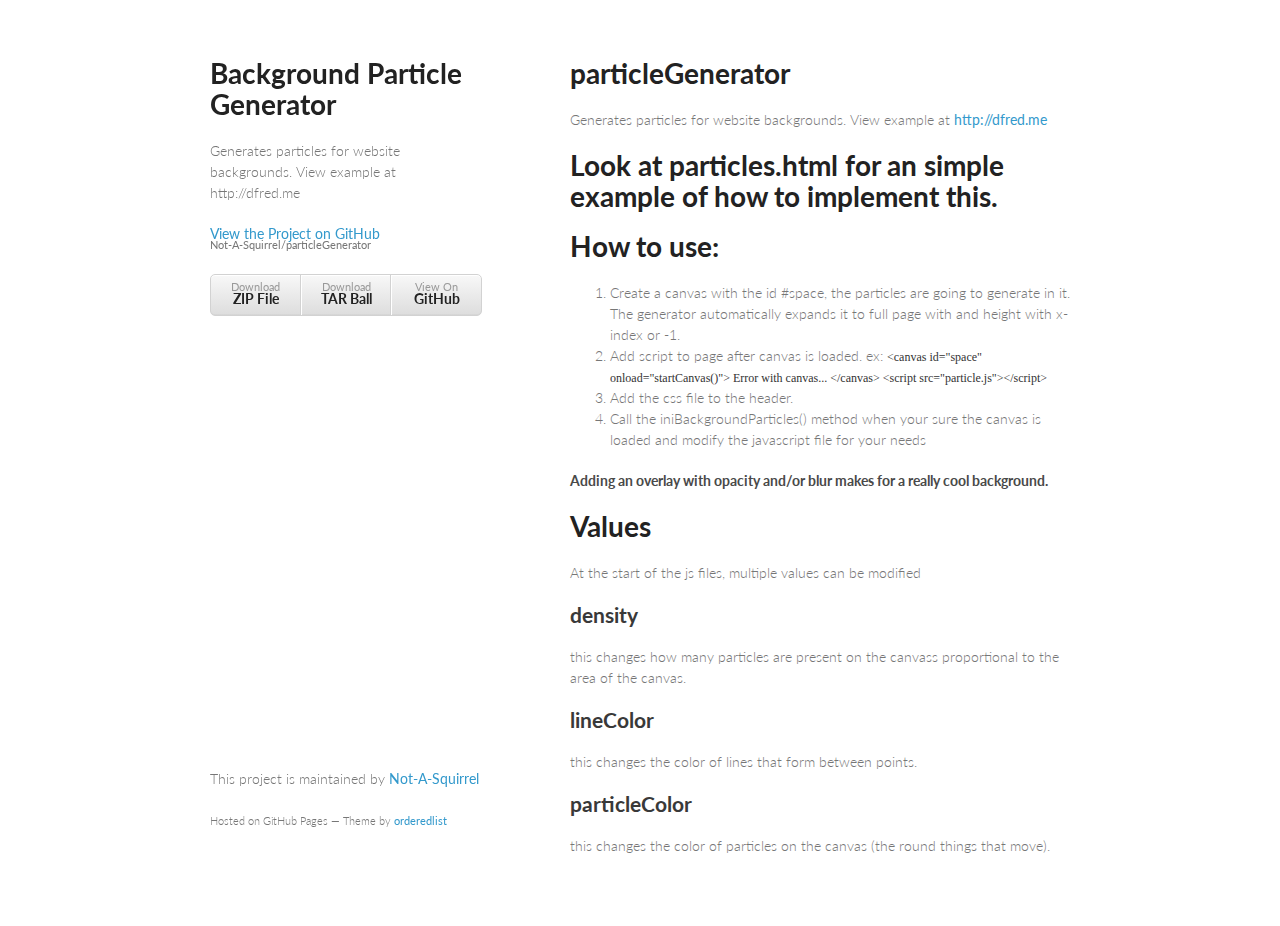
<file: index.html>
<!doctype html>
<html>
  <head>
    <meta charset="utf-8">
    <meta http-equiv="X-UA-Compatible" content="chrome=1">
    <title>Background Particle Generator by Not-A-Squirrel</title>

    <link rel="stylesheet" href="stylesheets/styles.css">
    <link rel="stylesheet" href="stylesheets/github-light.css">
    <meta name="viewport" content="width=device-width, initial-scale=1, user-scalable=no">
    <!--[if lt IE 9]>
    <script src="//html5shiv.googlecode.com/svn/trunk/html5.js"></script>
    <![endif]-->
  </head>
  <body>
    <div class="wrapper">
      <header>
        <h1>Background Particle Generator</h1>
        <p>Generates particles for website backgrounds. View example at http://dfred.me</p>

        <p class="view"><a href="https://github.com/Not-A-Squirrel/particleGenerator">View the Project on GitHub <small>Not-A-Squirrel/particleGenerator</small></a></p>


        <ul>
          <li><a href="https://github.com/Not-A-Squirrel/particleGenerator/zipball/master">Download <strong>ZIP File</strong></a></li>
          <li><a href="https://github.com/Not-A-Squirrel/particleGenerator/tarball/master">Download <strong>TAR Ball</strong></a></li>
          <li><a href="https://github.com/Not-A-Squirrel/particleGenerator">View On <strong>GitHub</strong></a></li>
        </ul>
      </header>
      <section>
        <h1>
<a id="particlegenerator" class="anchor" href="#particlegenerator" aria-hidden="true"><span class="octicon octicon-link"></span></a>particleGenerator</h1>

<p>Generates particles for website backgrounds. View example at <a href="http://dfred.me">http://dfred.me</a></p>

<h1>
<a id="look-at-particleshtml-for-an-simple-example-of-how-to-implement-this" class="anchor" href="#look-at-particleshtml-for-an-simple-example-of-how-to-implement-this" aria-hidden="true"><span class="octicon octicon-link"></span></a>Look at particles.html for an simple example of how to implement this.</h1>

<h1>
<a id="how-to-use" class="anchor" href="#how-to-use" aria-hidden="true"><span class="octicon octicon-link"></span></a>How to use:</h1>

<ol>
<li>Create a canvas with the id #space, the particles are going to generate in it. The generator automatically expands it to full page with and height with x-index or -1. </li>
<li>Add script to page after canvas is loaded. ex:
<code>&lt;canvas id="space" onload="startCanvas()"&gt;
        Error with canvas...
    &lt;/canvas&gt;
    &lt;script src="particle.js"&gt;&lt;/script&gt;</code>
</li>
<li>Add the css file to the header.</li>
<li>Call the iniBackgroundParticles() method when your sure the canvas is loaded and modify the javascript file for your needs</li>
</ol>

<h4>
<a id="adding-an-overlay-with-opacity-andor-blur-makes-for-a-really-cool-background" class="anchor" href="#adding-an-overlay-with-opacity-andor-blur-makes-for-a-really-cool-background" aria-hidden="true"><span class="octicon octicon-link"></span></a>Adding an overlay with opacity and/or blur makes for a really cool background.</h4>

<h1>
<a id="values" class="anchor" href="#values" aria-hidden="true"><span class="octicon octicon-link"></span></a>Values</h1>

<p>At the start of the js files, multiple values can be modified</p>

<h2>
<a id="density" class="anchor" href="#density" aria-hidden="true"><span class="octicon octicon-link"></span></a>density</h2>

<p>this changes how many particles are present on the canvass proportional to the area of the canvas.</p>

<h2>
<a id="linecolor" class="anchor" href="#linecolor" aria-hidden="true"><span class="octicon octicon-link"></span></a>lineColor</h2>

<p>this changes the color of lines that form between points.</p>

<h2>
<a id="particlecolor" class="anchor" href="#particlecolor" aria-hidden="true"><span class="octicon octicon-link"></span></a>particleColor</h2>

<p>this changes the color of particles on the canvas (the round things that move).</p>
      </section>
      <footer>
        <p>This project is maintained by <a href="https://github.com/Not-A-Squirrel">Not-A-Squirrel</a></p>
        <p><small>Hosted on GitHub Pages &mdash; Theme by <a href="https://github.com/orderedlist">orderedlist</a></small></p>
      </footer>
    </div>
    <script src="javascripts/scale.fix.js"></script>
    
  </body>
</html>
</file>
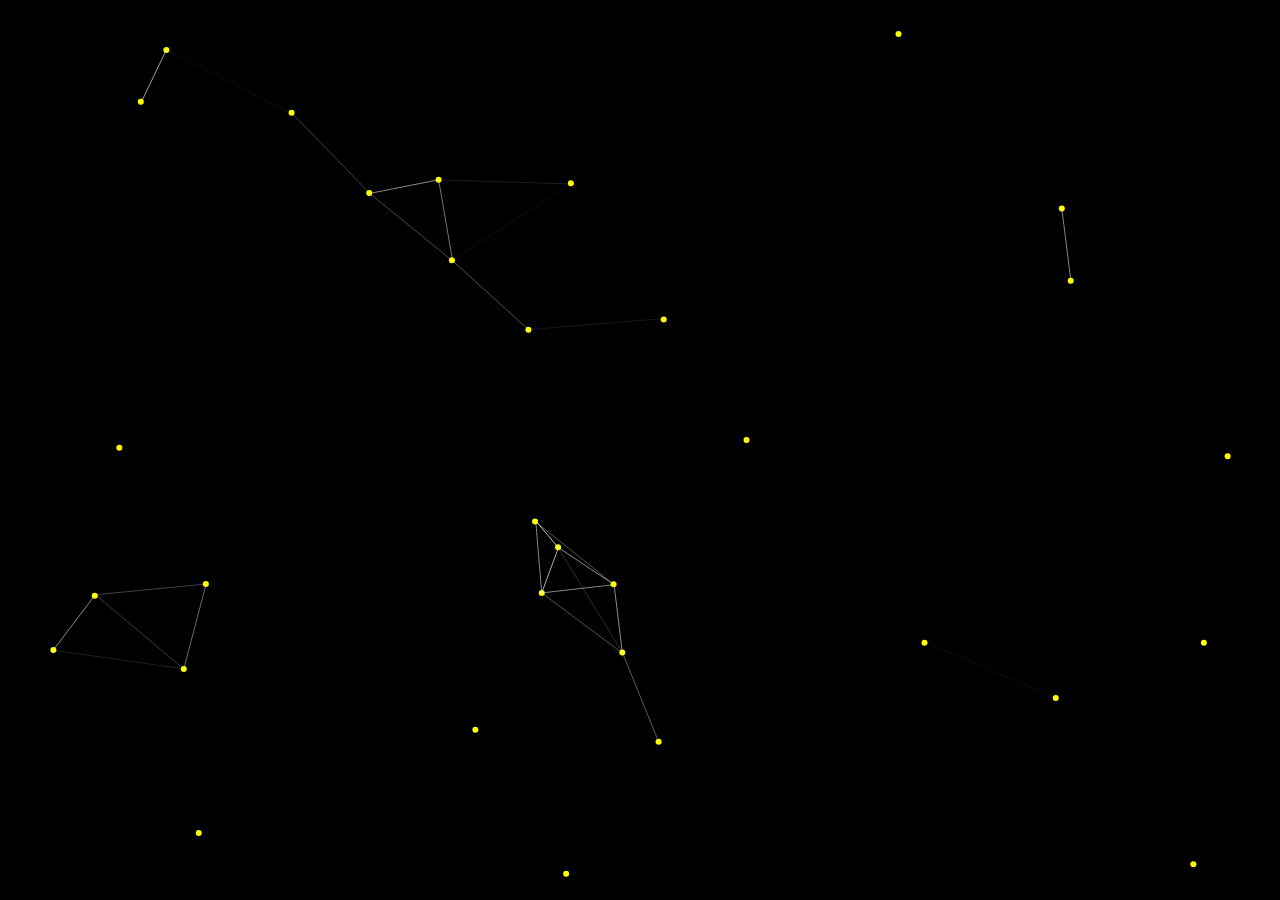
<file: particles.html>
<html>
    <header>
    <title>Particle simulation</title>
    <link rel="stylesheet" href="particle.css" />
    
    </header>
    <body onload="iniBackgroundParticles();">
        <canvas id="space" >
            
        </canvas>
        <script src="particle.js"></script>
    </body>
</html>
</file>
<file: stylesheets/styles.css>
@import url(https://fonts.googleapis.com/css?family=Lato:300italic,700italic,300,700);

body {
  padding:50px;
  font:14px/1.5 Lato, "Helvetica Neue", Helvetica, Arial, sans-serif;
  color:#777;
  font-weight:300;
}

h1, h2, h3, h4, h5, h6 {
  color:#222;
  margin:0 0 20px;
}

p, ul, ol, table, pre, dl {
  margin:0 0 20px;
}

h1, h2, h3 {
  line-height:1.1;
}

h1 {
  font-size:28px;
}

h2 {
  color:#393939;
}

h3, h4, h5, h6 {
  color:#494949;
}

a {
  color:#39c;
  font-weight:400;
  text-decoration:none;
}

a small {
  font-size:11px;
  color:#777;
  margin-top:-0.6em;
  display:block;
}

.wrapper {
  width:860px;
  margin:0 auto;
}

blockquote {
  border-left:1px solid #e5e5e5;
  margin:0;
  padding:0 0 0 20px;
  font-style:italic;
}

code, pre {
  font-family:Monaco, Bitstream Vera Sans Mono, Lucida Console, Terminal;
  color:#333;
  font-size:12px;
}

pre {
  padding:8px 15px;
  background: #f8f8f8;
  border-radius:5px;
  border:1px solid #e5e5e5;
  overflow-x: auto;
}

table {
  width:100%;
  border-collapse:collapse;
}

th, td {
  text-align:left;
  padding:5px 10px;
  border-bottom:1px solid #e5e5e5;
}

dt {
  color:#444;
  font-weight:700;
}

th {
  color:#444;
}

img {
  max-width:100%;
}

header {
  width:270px;
  float:left;
  position:fixed;
}

header ul {
  list-style:none;
  height:40px;

  padding:0;

  background: #eee;
  background: -moz-linear-gradient(top, #f8f8f8 0%, #dddddd 100%);
  background: -webkit-gradient(linear, left top, left bottom, color-stop(0%,#f8f8f8), color-stop(100%,#dddddd));
  background: -webkit-linear-gradient(top, #f8f8f8 0%,#dddddd 100%);
  background: -o-linear-gradient(top, #f8f8f8 0%,#dddddd 100%);
  background: -ms-linear-gradient(top, #f8f8f8 0%,#dddddd 100%);
  background: linear-gradient(top, #f8f8f8 0%,#dddddd 100%);

  border-radius:5px;
  border:1px solid #d2d2d2;
  box-shadow:inset #fff 0 1px 0, inset rgba(0,0,0,0.03) 0 -1px 0;
  width:270px;
}

header li {
  width:89px;
  float:left;
  border-right:1px solid #d2d2d2;
  height:40px;
}

header ul a {
  line-height:1;
  font-size:11px;
  color:#999;
  display:block;
  text-align:center;
  padding-top:6px;
  height:40px;
}

strong {
  color:#222;
  font-weight:700;
}

header ul li + li {
  width:88px;
  border-left:1px solid #fff;
}

header ul li + li + li {
  border-right:none;
  width:89px;
}

header ul a strong {
  font-size:14px;
  display:block;
  color:#222;
}

section {
  width:500px;
  float:right;
  padding-bottom:50px;
}

small {
  font-size:11px;
}

hr {
  border:0;
  background:#e5e5e5;
  height:1px;
  margin:0 0 20px;
}

footer {
  width:270px;
  float:left;
  position:fixed;
  bottom:50px;
}

@media print, screen and (max-width: 960px) {

  div.wrapper {
    width:auto;
    margin:0;
  }

  header, section, footer {
    float:none;
    position:static;
    width:auto;
  }

  header {
    padding-right:320px;
  }

  section {
    border:1px solid #e5e5e5;
    border-width:1px 0;
    padding:20px 0;
    margin:0 0 20px;
  }

  header a small {
    display:inline;
  }

  header ul {
    position:absolute;
    right:50px;
    top:52px;
  }
}

@media print, screen and (max-width: 720px) {
  body {
    word-wrap:break-word;
  }

  header {
    padding:0;
  }

  header ul, header p.view {
    position:static;
  }

  pre, code {
    word-wrap:normal;
  }
}

@media print, screen and (max-width: 480px) {
  body {
    padding:15px;
  }

  header ul {
    display:none;
  }
}

@media print {
  body {
    padding:0.4in;
    font-size:12pt;
    color:#444;
  }
}
</file>
<file: stylesheets/github-light.css>
/*
   Copyright 2014 GitHub Inc.

   Licensed under the Apache License, Version 2.0 (the "License");
   you may not use this file except in compliance with the License.
   You may obtain a copy of the License at

       http://www.apache.org/licenses/LICENSE-2.0

   Unless required by applicable law or agreed to in writing, software
   distributed under the License is distributed on an "AS IS" BASIS,
   WITHOUT WARRANTIES OR CONDITIONS OF ANY KIND, either express or implied.
   See the License for the specific language governing permissions and
   limitations under the License.

*/

.pl-c /* comment */ {
  color: #969896;
}

.pl-c1      /* constant, markup.raw, meta.diff.header, meta.module-reference, meta.property-name, support, support.constant, support.variable, variable.other.constant */,
.pl-s .pl-v /* string variable */ {
  color: #0086b3;
}

.pl-e  /* entity */,
.pl-en /* entity.name */ {
  color: #795da3;
}

.pl-s .pl-s1 /* string source */,
.pl-smi      /* storage.modifier.import, storage.modifier.package, storage.type.java, variable.other, variable.parameter.function */ {
  color: #333;
}

.pl-ent /* entity.name.tag */ {
  color: #63a35c;
}

.pl-k /* keyword, storage, storage.type */ {
  color: #a71d5d;
}

.pl-pds              /* punctuation.definition.string, string.regexp.character-class */,
.pl-s                /* string */,
.pl-s .pl-pse .pl-s1 /* string punctuation.section.embedded source */,
.pl-sr               /* string.regexp */,
.pl-sr .pl-cce       /* string.regexp constant.character.escape */,
.pl-sr .pl-sra       /* string.regexp string.regexp.arbitrary-repitition */,
.pl-sr .pl-sre       /* string.regexp source.ruby.embedded */ {
  color: #183691;
}

.pl-v /* variable */ {
  color: #ed6a43;
}

.pl-id /* invalid.deprecated */ {
  color: #b52a1d;
}

.pl-ii /* invalid.illegal */ {
  background-color: #b52a1d;
  color: #f8f8f8;
}

.pl-sr .pl-cce /* string.regexp constant.character.escape */ {
  color: #63a35c;
  font-weight: bold;
}

.pl-ml /* markup.list */ {
  color: #693a17;
}

.pl-mh        /* markup.heading */,
.pl-mh .pl-en /* markup.heading entity.name */,
.pl-ms        /* meta.separator */ {
  color: #1d3e81;
  font-weight: bold;
}

.pl-mq /* markup.quote */ {
  color: #008080;
}

.pl-mi /* markup.italic */ {
  color: #333;
  font-style: italic;
}

.pl-mb /* markup.bold */ {
  color: #333;
  font-weight: bold;
}

.pl-md /* markup.deleted, meta.diff.header.from-file */ {
  background-color: #ffecec;
  color: #bd2c00;
}

.pl-mi1 /* markup.inserted, meta.diff.header.to-file */ {
  background-color: #eaffea;
  color: #55a532;
}

.pl-mdr /* meta.diff.range */ {
  color: #795da3;
  font-weight: bold;
}

.pl-mo /* meta.output */ {
  color: #1d3e81;
}
</file>
<file: particle.css>
*{
    margin:0;
    padding:0;
}
#space
{
    

    background-color:black;   
}
</file>
